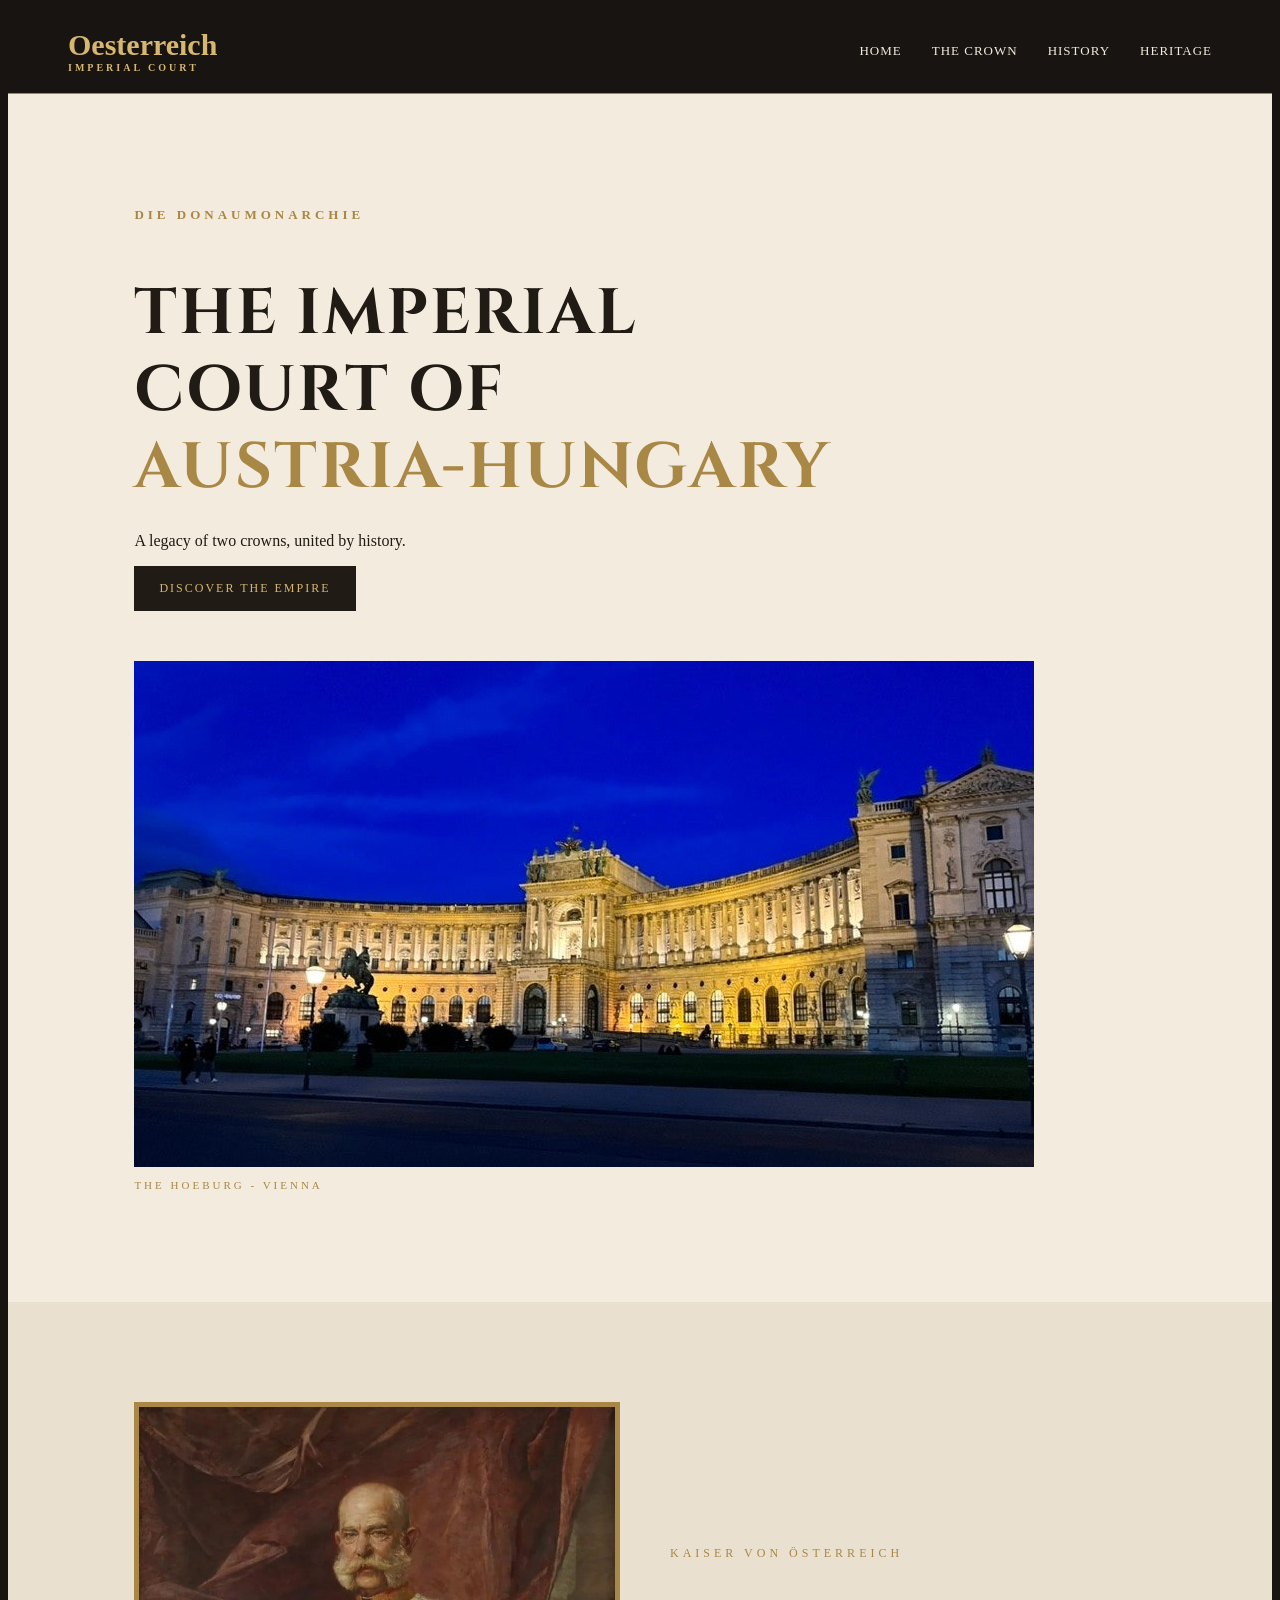
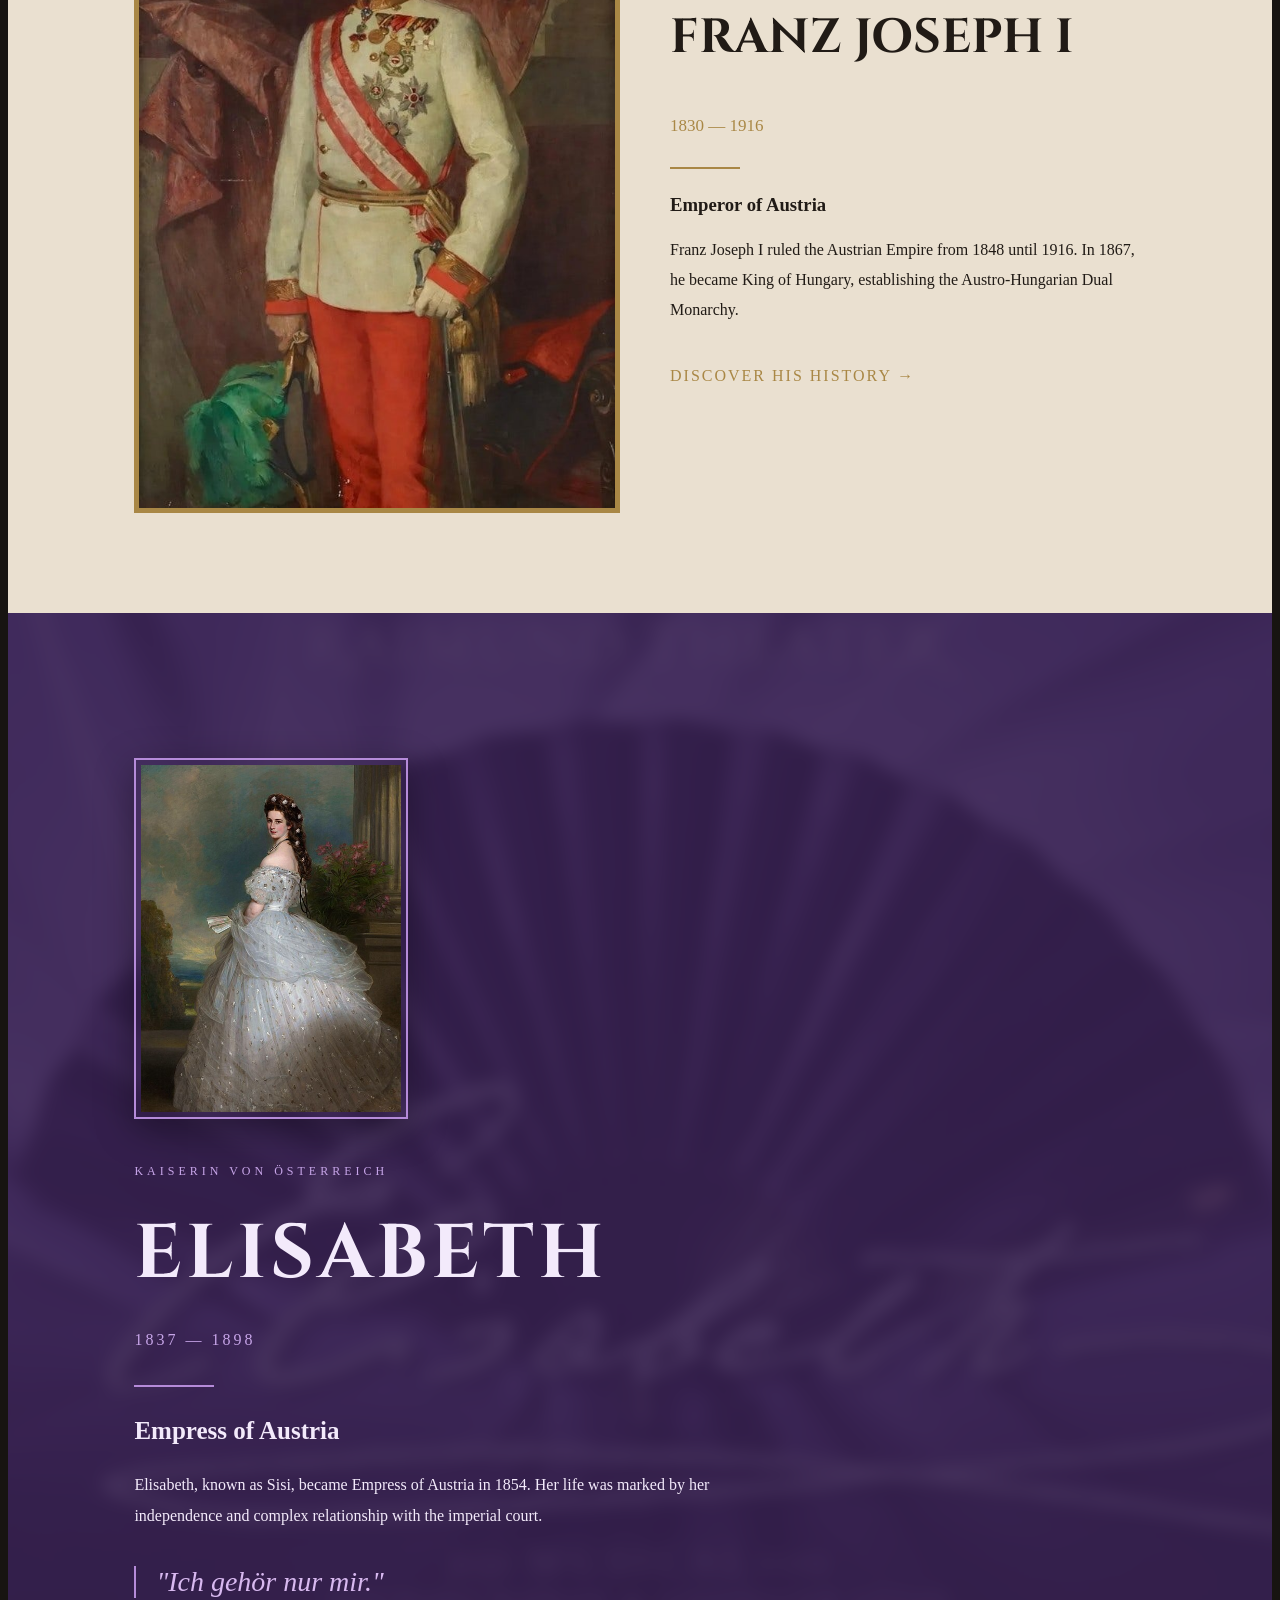
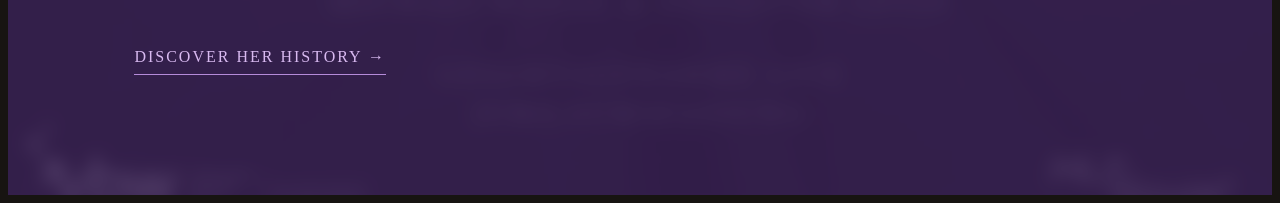
<file: index.html>
<!DOCTYPE html>
<html lang="ko">
<head>
    <meta charset="UTF-8">
    <meta name="viewport" content="width=device-width, initial-scale=1.0">
     <title>Kaiserlich &amp; Koeniglich Imperial Court</title>
     <link rel="preconnect"
     href="https://fonts.googleapis.com">
     <link rel="preconnect"
     href="https://fonts.gapstic.com"crossorigin>
     <link
     href="https://fonts.googleapis.com/css2?family=Cinzel:
     wght@400;500;600;700&display=swap"
     rel="stylesheet">

    <link rel="stylesheet" href="Kaiserin_Elisabeth_von_Oestrreich.css">
</head>
<body>
    <header class="main-header">
        <div class="logo">
            Oesterreich
            <span>IMPERIAL COURT</span>
        </div>
        <nav class= "navigation">
            <a href="#home">HOME</a>
            <a href="#crown">THE CROWN</a>
            <a herf="#history">HISTORY</a>
            <a href="#heritage">HERITAGE</a>
        </nav>
    </header>
    <main>
        <section class="hero" id="HOME">
            <div class="hero-content">
                <p class="hero-subtitle">
                    DIE DONAUMONARCHIE
                </p>
                <h1>
                    THE IMPERIAL<br>
                    COURT OF<br>
                <span>AUSTRIA-HUNGARY</span>
                </h1>
                <p>
                    <class="hero-description">
                        A legacy of two crowns,
                        united by history.
                    </class>
                </p>
                <a href="#history" class="hero-button">
                    DISCOVER THE EMPIRE
                </a>
            </div>
            <div class="hero-image">
                <img src="호프부르크궁.jpeg"
                alt="The Hofburg Imperial Palace">
                <p>THE HOEBURG - VIENNA</p>
            </div>
        </section>
    </main>

    <!-- FRANZ JOSEPH I -->

<section class="emperor-section" id="franz">

    <div class="emperor-image">
        <img src="프란츠_요제프_1세.jpg"
             alt="Emperor Franz Joseph I">
    </div>

    <div class="emperor-content">

        <p class="section-label">KAISER VON ÖSTERREICH</p>

        <h2>FRANZ JOSEPH I</h2>

        <p class="life-date">1830 — 1916</p>

        <div class="gold-line"></div>

        <h3>Emperor of Austria</h3>

        <p>
            Franz Joseph I ruled the Austrian Empire
            from 1848 until 1916.
            In 1867, he became King of Hungary,
            establishing the Austro-Hungarian Dual Monarchy.
        </p>

        <a href="#history">DISCOVER HIS HISTORY →</a>

    </div>

</section>


<!-- ELISABETH -->

<section class="elisabeth-section" id="elisabeth">

    <div class="elisabeth-content">
    <img
        src="엘리자벳.jpg"
        alt="Empress Elisabeth of Austria"
        class="elisabeth-portrait">
        
        <p class="elisabeth-label">
            KAISERIN VON ÖSTERREICH
        </p>

        <h2>ELISABETH</h2>

        <p class="elisabeth-date">1837 — 1898</p>

        <div class="purple-line"></div>

        <h3>Empress of Austria</h3>

        <p>
            Elisabeth, known as Sisi,
            became Empress of Austria in 1854.
            Her life was marked by her
            independence and complex relationship
            with the imperial court.
        </p>

        <blockquote>
            "Ich gehör nur mir."
        </blockquote>

        <a href="#history">DISCOVER HER HISTORY →</a>

    </div>

</section>

</body>
</html>
</file>
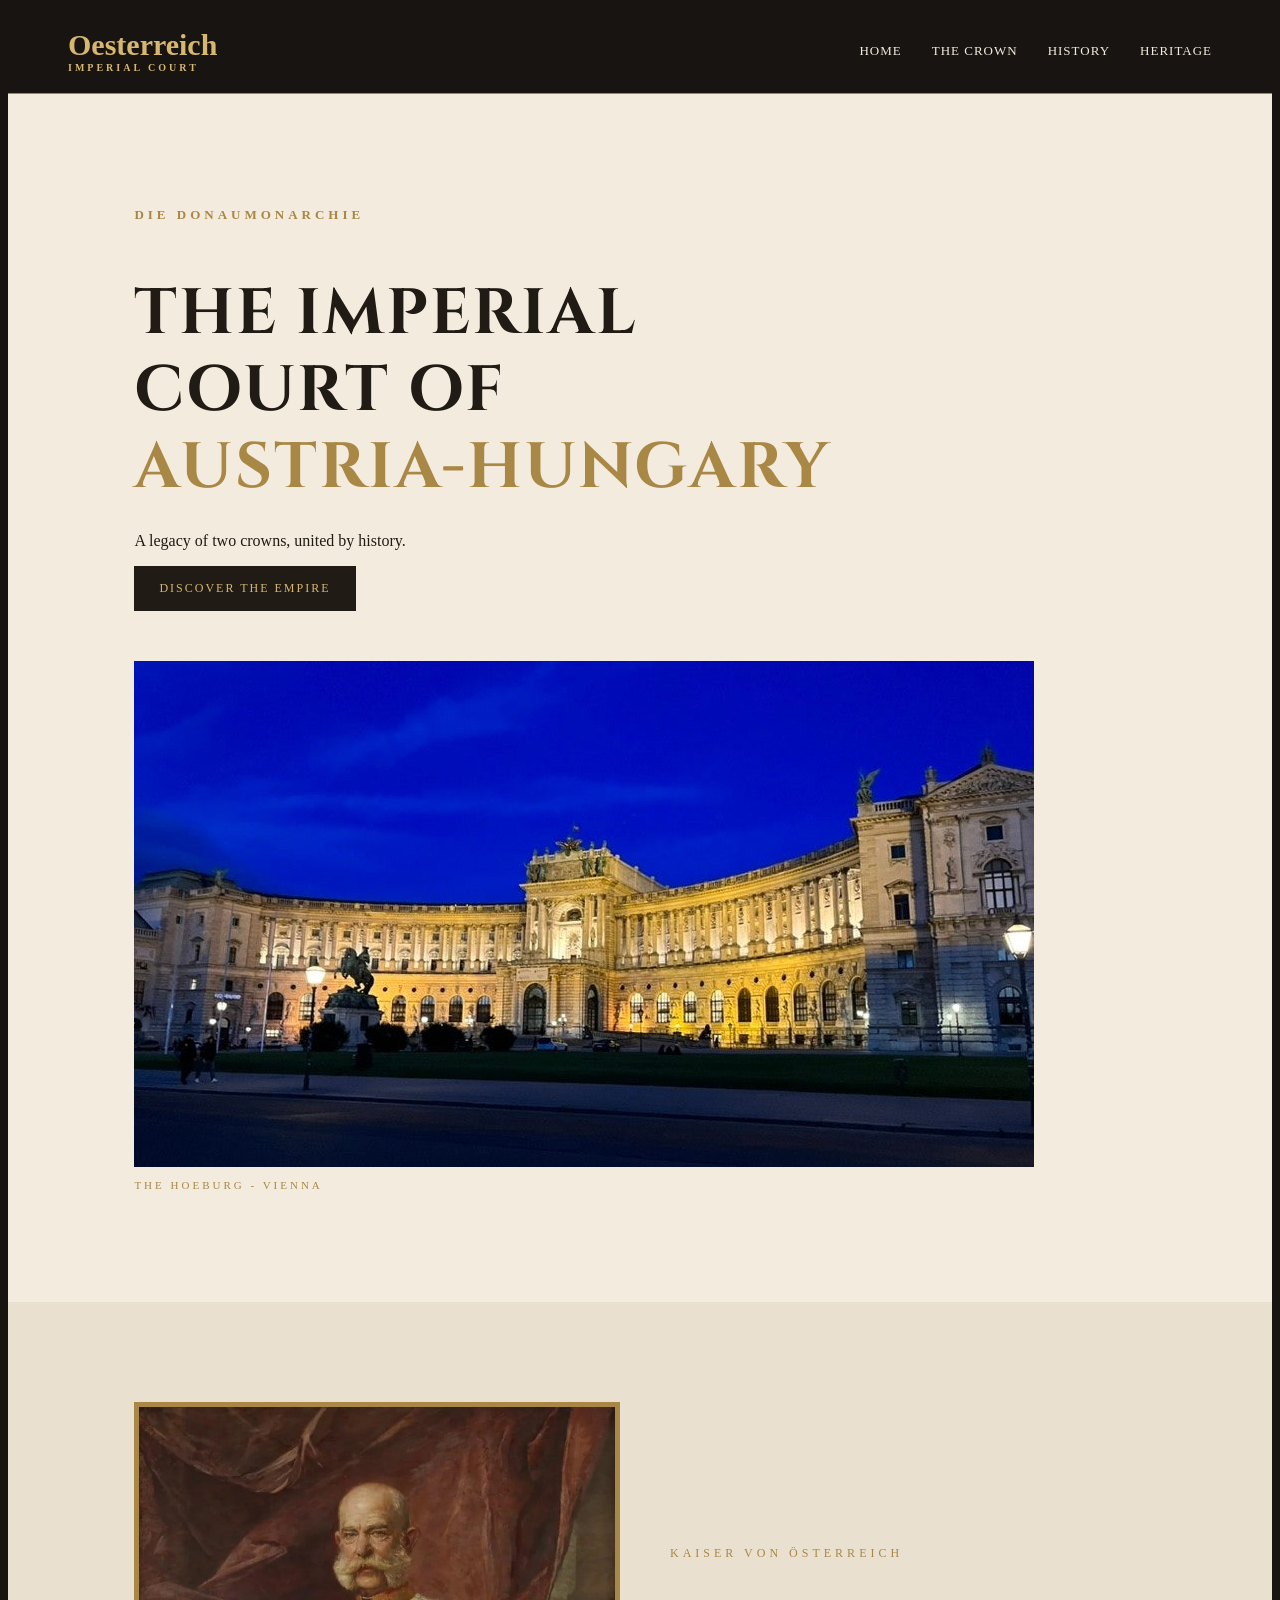
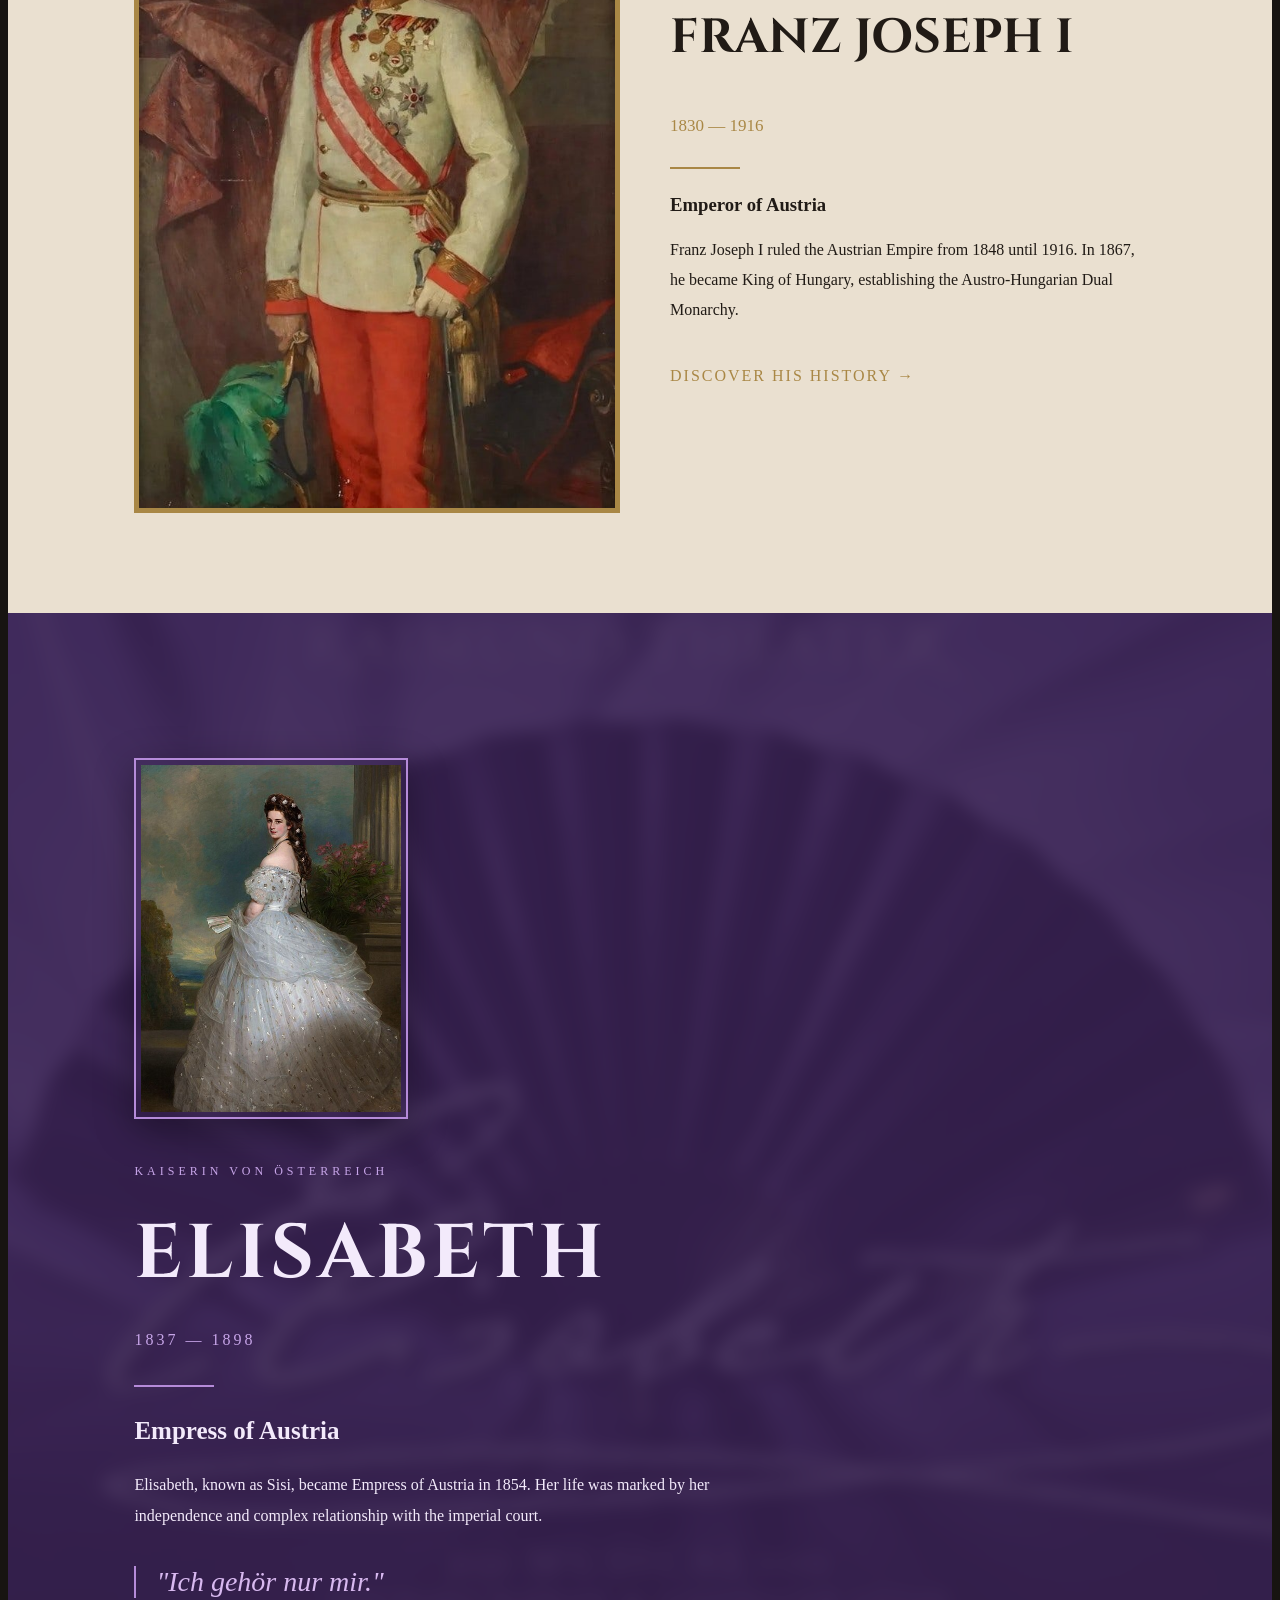
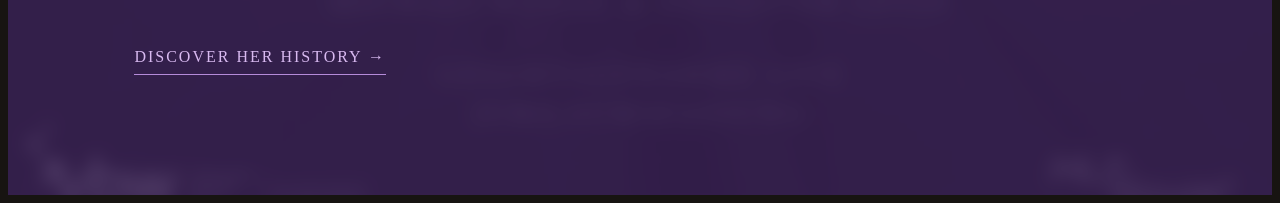
<file: Osterreich.html>
<!DOCTYPE html>
<html lang="ko">
<head>
    <meta charset="UTF-8">
    <meta name="viewport" content="width=device-width, initial-scale=1.0">
     <title>Kaiserlich &amp; Koeniglich Imperial Court</title>
     <link rel="preconnect"
     href="https://fonts.googleapis.com">
     <link rel="preconnect"
     href="https://fonts.gapstic.com"crossorigin>
     <link
     href="https://fonts.googleapis.com/css2?family=Cinzel:
     wght@400;500;600;700&display=swap"
     rel="stylesheet">

    <link rel="stylesheet" href="Kaiserin_Elisabeth_von_Oestrreich.css">
</head>
<body>
    <header class="main-header">
        <div class="logo">
            Oesterreich
            <span>IMPERIAL COURT</span>
        </div>
        <nav class= "navigation">
            <a href="#home">HOME</a>
            <a href="#crown">THE CROWN</a>
            <a herf="#history">HISTORY</a>
            <a href="#heritage">HERITAGE</a>
        </nav>
    </header>
    <main>
        <section class="hero" id="HOME">
            <div class="hero-content">
                <p class="hero-subtitle">
                    DIE DONAUMONARCHIE
                </p>
                <h1>
                    THE IMPERIAL<br>
                    COURT OF<br>
                <span>AUSTRIA-HUNGARY</span>
                </h1>
                <p>
                    <class="hero-description">
                        A legacy of two crowns,
                        united by history.
                    </class>
                </p>
                <a href="#history" class="hero-button">
                    DISCOVER THE EMPIRE
                </a>
            </div>
            <div class="hero-image">
                <img src="호프부르크궁.jpeg"
                alt="The Hofburg Imperial Palace">
                <p>THE HOEBURG - VIENNA</p>
            </div>
        </section>
    </main>

    <!-- FRANZ JOSEPH I -->

<section class="emperor-section" id="franz">

    <div class="emperor-image">
        <img src="프란츠_요제프_1세.jpg"
             alt="Emperor Franz Joseph I">
    </div>

    <div class="emperor-content">

        <p class="section-label">KAISER VON ÖSTERREICH</p>

        <h2>FRANZ JOSEPH I</h2>

        <p class="life-date">1830 — 1916</p>

        <div class="gold-line"></div>

        <h3>Emperor of Austria</h3>

        <p>
            Franz Joseph I ruled the Austrian Empire
            from 1848 until 1916.
            In 1867, he became King of Hungary,
            establishing the Austro-Hungarian Dual Monarchy.
        </p>

        <a href="#history">DISCOVER HIS HISTORY →</a>

    </div>

</section>


<!-- ELISABETH -->

<section class="elisabeth-section" id="elisabeth">

    <div class="elisabeth-content">
    <img
        src="엘리자벳.jpg"
        alt="Empress Elisabeth of Austria"
        class="elisabeth-portrait">
        
        <p class="elisabeth-label">
            KAISERIN VON ÖSTERREICH
        </p>

        <h2>ELISABETH</h2>

        <p class="elisabeth-date">1837 — 1898</p>

        <div class="purple-line"></div>

        <h3>Empress of Austria</h3>

        <p>
            Elisabeth, known as Sisi,
            became Empress of Austria in 1854.
            Her life was marked by her
            independence and complex relationship
            with the imperial court.
        </p>

        <blockquote>
            "Ich gehör nur mir."
        </blockquote>

        <a href="#history">DISCOVER HER HISTORY →</a>

    </div>

</section>

</body>
</html>
</file>
<file: Kaiserin_Elisabeth_von_Oestrreich.css>
body{
    background-color: #171411;
    color: #f3ebdd;
    font-family: serif;
}
.main-header{
    display: flex;
    justify-content: space-between;
    align-items: center;

    padding: 20px 60px;

    background-color: #171411;
    border-bottom: 1px solid #a98745;
}

.logo{
    color: #D7B66F;
    font-family: serif;
    font-size: 30px;
    font-weight: bold;
}

.logo span{
    display: block;
    font-size: 10px;
    letter-spacing: 3px;
}

.navigation {
    display: flex;
    gap: 30px;
}

.navigation a {
color: #F3EBDD;
text-decoration: none;
font-size: 13px;
letter-spacing: 1px;
}

.navigation a:hover {
color: #D7B66F;
}

.hero{
    min-height: 650px;
    padding: 100px 10%;

background-color: #F3EBDD;
color: #211B16;

display: flex;
flex-direction: column;
justify-content: center;
align-items: flex-start;

gap: 50px;
}

.hero-subtitle{
    color: #a98745;
    font-size: 13px;
    letter-spacing: 4px;
    font-weight: bold;
    margin-bottom: 25px;
}

.hero h1{
    font-family: "Cinzel", serif;
    font-size: clamp(35px, 5vw, 68px);
    line-height: 1.2;
    letter-spacing: 2px;
    margin-bottom: 25px;
}

.hero h1 span{
    color: #a98745;
}

.hero-description{
    color: #665A4B;
    font-family: serif;
    font-size: 19px;
    margin-bottom: 35px;
}

.hero-button{
    display: inline-block;
    padding: 15px 25px;

    background-color: #211B16;
    color: #D7B66F;

    text-decoration: none;
    font-size: 12px;
    letter-spacing: 2px;

    transition: 0.3s;
}

.hero-button:hover{
    background-color: #a98745;
    color: white;
}

.hero-image{
    width: 100%;
    max-width: 900px;
}

.hero-image img{
    width: 100%;
    display: block;
    object-fit: cover;
}

.hero-image p{
    color: #a98745;
    font-size: 11px;
    letter-spacing: 3px;
    margin-top: 12px;
}

@media (max-width: 600px) {
    .hero{
        padding: 65px 7%;
        min-height: auto;
        gap: 35px;
    }
}

/* FRANZ JOSEPH I */

.emperor-section {
    display: grid;
    grid-template-columns: 1fr 1fr;
    align-items: center;
    gap: 60px;

    padding: 100px 10%;
    background: #EAE0D0;
    color: #211B16;
}

.emperor-image img {
    width: 100%;
    display: block;
    border: 5px solid #A98745;
}

.emperor-content h2 {
    font-family: "Cinzel", serif;
    font-size: clamp(30px, 4vw, 48px);
}

.section-label {
    color: #A98745;
    letter-spacing: 4px;
    font-size: 12px;
}

.life-date {
    color: #A98745;
    font-size: 17px;
}

.gold-line {
    width: 70px;
    height: 2px;
    background: #A98745;
    margin: 25px 0;
}

.emperor-content p {
    line-height: 1.9;
}

.emperor-content a {
    display: inline-block;
    margin-top: 25px;
    color: #A98745;
    text-decoration: none;
    letter-spacing: 2px;
}


/* ELISABETH */

.elisabeth-section {
    position: relative;
    isolation: isolate;
    overflow: hidden;

    min-height: 650px;
    padding: 120px 10%;

    display: flex;
    align-items: center;

    background: #B58BD9;
    color: #F3EAFB;
}

.elisabeth-portrait{
    width: 260px;
    max-width: 100%;

    aspect-ratio: 3 / 4;
    object-fit: cover;

    border: 2px solid #B58BD9;
    padding: 5px;

    margin: 25px 0;

    box-shadow: 0 10px 35px
        rgba(0,0,0,0.35)
}
/* BLURRED POSTER BACKGROUND */

.elisabeth-section::before {
    content: "";

    position: absolute;
    z-index: -2;
    inset: -20px;

    background-image:
        url("엘리자벳\ 뮤지컬.jpg");

    background-size: cover;
    background-position: center;

    filter: blur(9px);
    opacity: 0.55;
}

/* PURPLE OVERLAY */

.elisabeth-section::after {
    content: "";

    position: absolute;
    z-index: -1;
    inset: 0;

    background: rgba(40, 20, 65, 0.78);
}

.elisabeth-content {
    max-width: 650px;
}

.elisabeth-label {
    color: #C7A5E8;
    letter-spacing: 4px;
    font-size: 12px;
}

.elisabeth-content h2 {
    font-family: "Cinzel", serif;
    font-size: clamp(45px, 7vw, 76px);
    letter-spacing: 4px;
    margin: 20px 0;
}

.elisabeth-date {
    color: #C7A5E8;
    letter-spacing: 3px;
}

.purple-line {
    width: 80px;
    height: 2px;
    background: #B58BD9;
    margin: 30px 0;
}

.elisabeth-content h3 {
    font-family: serif;
    font-size: 25px;
}

.elisabeth-content p {
    line-height: 1.9;
}

.elisabeth-content blockquote {
    margin: 35px 0;
    padding-left: 20px;

    border-left: 2px solid #B58BD9;

    color: #D8B9F0;
    font-family: serif;
    font-size: 28px;
    font-style: italic;
}

.elisabeth-content a {
    display: inline-block;
    margin-top: 15px;

    color: #D8B9F0;
    text-decoration: none;
    letter-spacing: 2px;

    border-bottom: 1px solid #B58BD9;
    padding-bottom: 8px;
}


/* MOBILE */

@media (max-width: 700px) {

    .emperor-section {
        grid-template-columns: 1fr;
        padding: 65px 7%;
        gap: 35px;
    }

    .elisabeth-section {
        padding: 90px 7%;
        min-height: 600px;
    }

}

h1{font-family: "Cinzel";}
</file>
